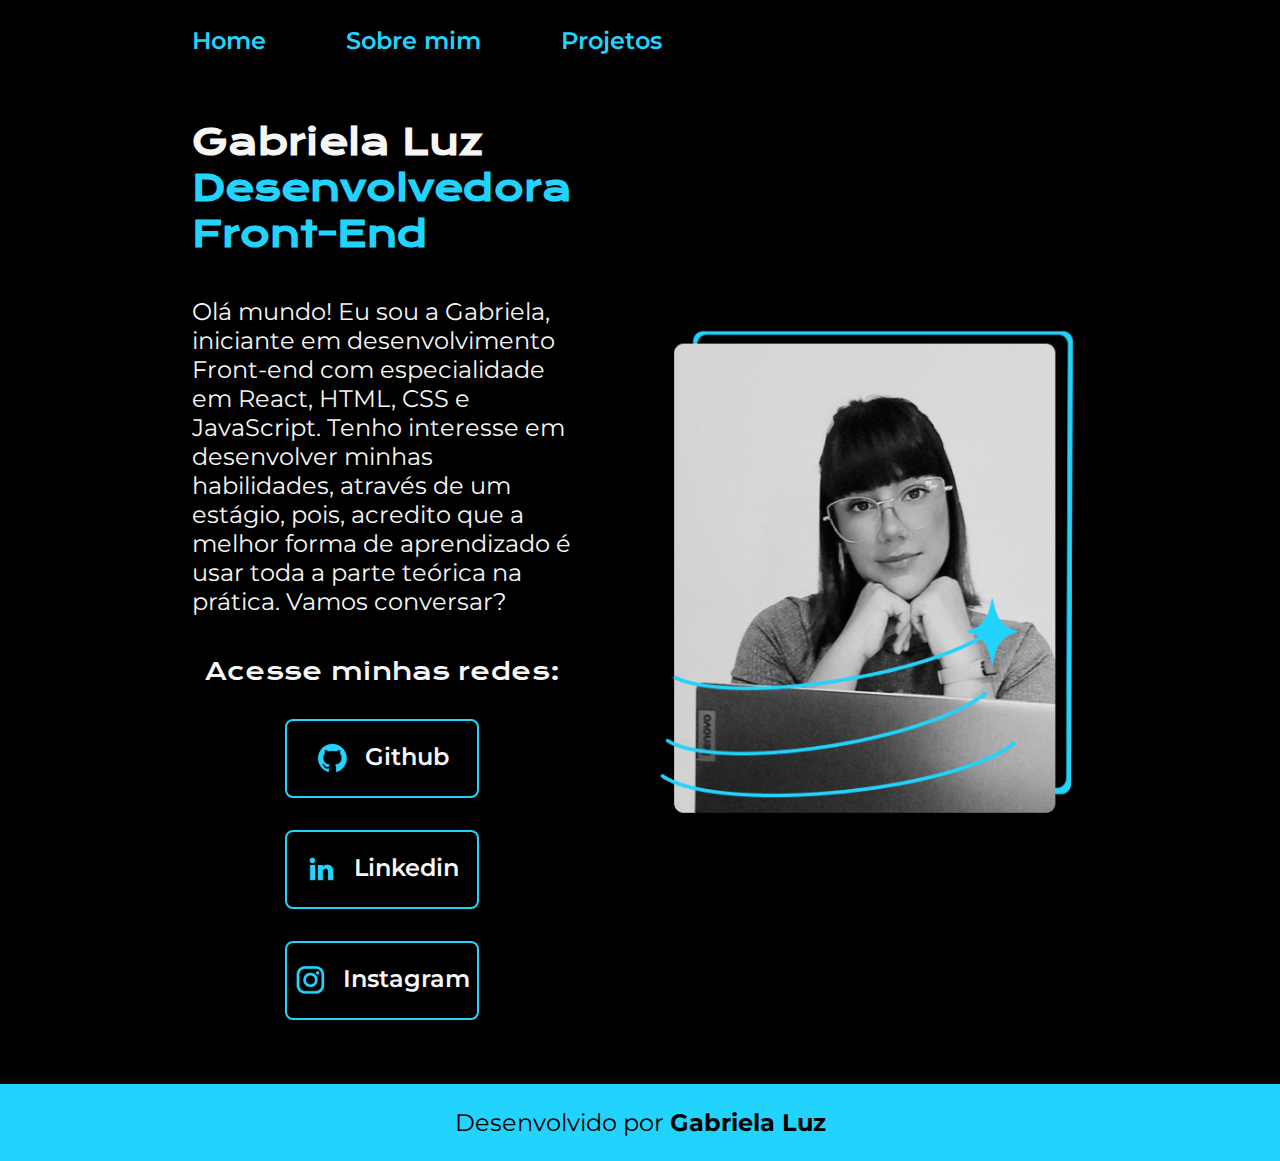
<file: index.html>
<!DOCTYPE html>
<html lang="pt-br">
<head>
    <meta charset="UTF-8">
    <meta http-equiv="X-UA-Compatible" content="IE=edge">
    <meta name="viewport" content="width=device-width, initial-scale=1.0">
    <link rel="stylesheet" href="./styles/style.css">
    <title>Portifolio</title>
</head>
<body>
    <header class="cabecalho">
        <nav class="cabecalho__menu">
            <a class="cabecalho__menu__link" href="index.html">Home</a>
            <a class="cabecalho__menu__link" href="about.html">Sobre mim</a>
            <a class="cabecalho__menu__link" href="project.html">Projetos</a>
        </nav>
    </header>
    <main class="apresentacao">
        <section class="apresentacao__conteudo">
            <h1 class="apresentacao__conteudo__titulo">Gabriela Luz <strong class="titulo-destaque">Desenvolvedora Front-End</strong></h1>
            <p class="apresentacao__conteudo__texto">Olá mundo! Eu sou a Gabriela, iniciante em desenvolvimento Front-end com especialidade em React, HTML, CSS e JavaScript. Tenho interesse em desenvolver minhas habilidades, através de um estágio, pois, acredito que a melhor forma de aprendizado é usar toda a parte teórica na prática. Vamos conversar?</p>
            <div class="apresentacao__links">
                <h2 class="apresentacao__links__subtitulo">Acesse minhas redes:</h2>
                <a class="apresentacao__links__navegacao" href="https://github.com/gabrielaluzm"><img src="./assets/github.png"> Github</a>
                <a class="apresentacao__links__navegacao" href="https://www.linkedin.com/in/gabrielaluzm/"><img src="./assets/linkedin.png">Linkedin</a>
                <a class="apresentacao__links__navegacao" href="https://instagram.com/ygabieluz"><img src="./assets/instagram.png">Instagram</a>
            </div>  
        </section>
        <img class="imagem-perfil" src="./assets/imagem.png" alt="Foto da Gabriela Luz">
    </main>
    <footer class="rodape">
        <p>Desenvolvido por <b>Gabriela Luz</b></p>
    </footer>
</body>
</html>
</file>
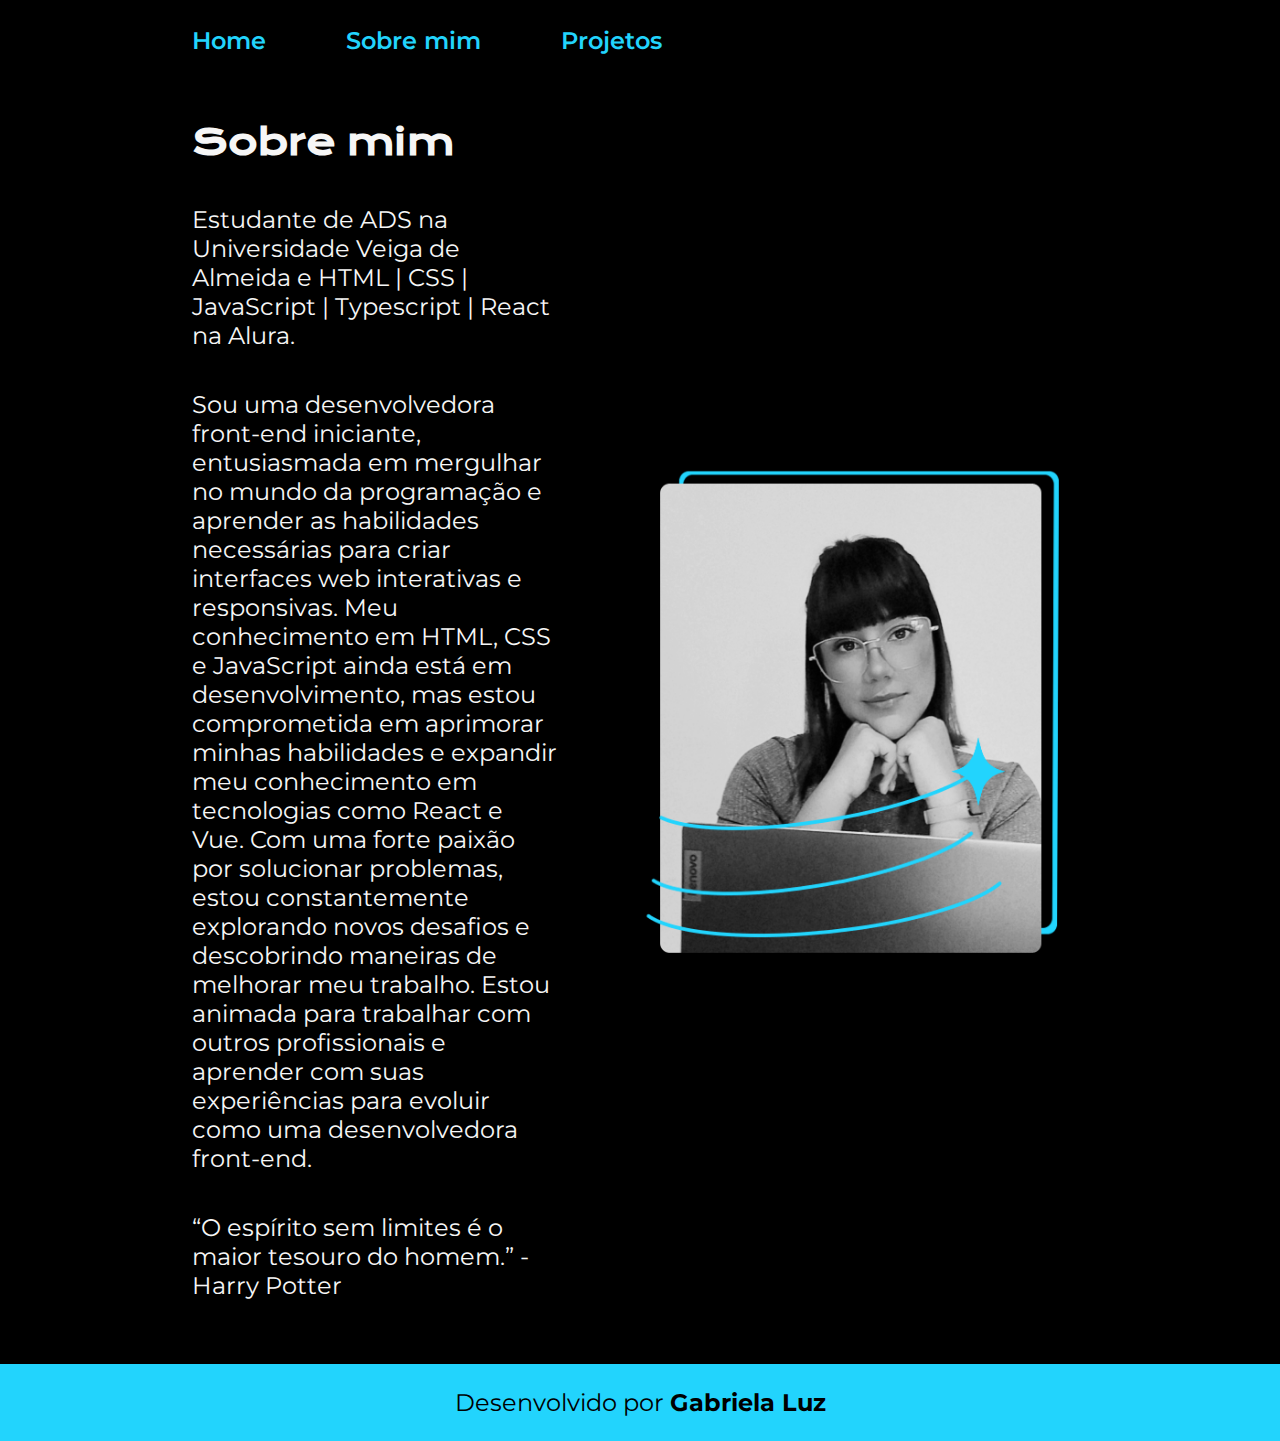
<file: about.html>
<!DOCTYPE html>
<html lang="pt-br">
<head>
    <meta charset="UTF-8">
    <meta http-equiv="X-UA-Compatible" content="IE=edge">
    <meta name="viewport" content="width=device-width, initial-scale=1.0">
    <link rel="stylesheet" href="./styles/style.css">
    <title>Sobre mim</title>
</head>
<body>
    <header class="cabecalho">
        <nav class="cabecalho__menu">
            <a class="cabecalho__menu__link" href="index.html">Home</a>
            <a class="cabecalho__menu__link" href="about.html">Sobre mim</a>
            <a class="cabecalho__menu__link" href="project.html">Projetos</a>
        </nav>
    </header>
    <main class="apresentacao">
        <section class="apresentacao__conteudo">
            <h1 class="apresentacao__conteudo__titulo">Sobre mim</h1>
            <p class="apresentacao__conteudo__texto">Estudante de ADS na Universidade Veiga de Almeida e HTML | CSS | JavaScript | Typescript | React na Alura.</p>
            <p class="apresentacao__conteudo__texto">Sou uma desenvolvedora front-end iniciante, entusiasmada em mergulhar no mundo da programação e aprender as habilidades necessárias para criar interfaces web interativas e responsivas. Meu conhecimento em HTML, CSS e JavaScript ainda está em desenvolvimento, mas estou comprometida em aprimorar minhas habilidades e expandir meu conhecimento em tecnologias como React e Vue. Com uma forte paixão por solucionar problemas, estou constantemente explorando novos desafios e descobrindo maneiras de melhorar meu trabalho. Estou animada para trabalhar com outros profissionais e aprender com suas experiências para evoluir como uma desenvolvedora front-end.
            </p>
            <p class="apresentacao__conteudo__texto">“O espírito sem limites é o maior tesouro do homem.” -Harry Potter</p>
        </section>
        <img class="imagem-perfil" src="./assets/imagem.png" alt="Foto da Gabriela Luz">
    </main>
    <footer class="rodape">
        <p>Desenvolvido por <b>Gabriela Luz</b></p>
    </footer>
</body>
</html>
</file>
<file: styles/style.css>
@import url('https://fonts.googleapis.com/css2?family=Krona+One&family=Montserrat:wght@400;600&display=swap');

* {
    margin: 0;
    padding: 0;
}

body{
    box-sizing: border-box;
    background-color: black;
    color: #F6F6F6;
} 

.cabecalho{
    padding: 2% 0% 0% 15%;
}

.cabecalho__menu{
    display: flex;
    gap: 80px;
}

.cabecalho__menu__link{
    font-family: 'Montserrat', sans-serif;
    font-weight: 600;
    font-size: 1.5rem;
    color: #22D4FD;
    text-decoration: none;
}

.apresentacao{
    padding: 5% 15%;
    display: flex;
    align-items: center;
    justify-content: space-between;
    gap: 82px;
}

.apresentacao__conteudo{
    width: 50%;
    display: flex;
    flex-direction: column;
    gap: 40px;
}

.apresentacao__conteudo__titulo{
    font-size: 2.25rem;
    font-family: 'Krona One', sans-serif;
}

.apresentacao__conteudo__texto{
    font-size: 1.5rem;
    font-family: 'Montserrat', sans-serif;
}

.titulo-destaque{
    color: #22D4FD;
}

.apresentacao__links{
    display: flex;
    flex-direction: column;
    align-items: center;
    justify-content: space-between;
    gap: 32px;
}

.apresentacao__links__subtitulo{
    font-family: 'Krona One', sans-serif;
    font-weight: 400;
    font-size: 1.5rem;
}

.apresentacao__links__navegacao{
    display: flex;
    justify-content: center;
    gap: 16px;
    border: 2px solid #22D4FD;
    width: 50%;
    text-align: center;
    border-radius: 8px;
    font-size: 1.5rem;
    font-weight: 600;
    padding: 21.5px 0;
    text-decoration: none;
    color: #F6F6F6;
    font-family: 'Montserrat', sans-serif;
}

.apresentacao__links__navegacao:hover{
    background-color: #272727;
    transform: scale(1.02);
    transition: 0.7s;
}

.imagem-perfil{
    width: 50%;
}

.imagem-perfil:hover{
    opacity: 0.9;
	transform: scale(1.01);
    transition: 0.7s;
}

.rodape{
    padding: 24px;
    color: #000000;
    background-color: #22D4FD;
    text-align: center;
    font-family: 'Montserrat', sans-serif;
    font-size: 1.5rem;
    font-weight: 400;
}


/*Pagina projetos*/

.apresentacao__projetos{
    display: flex;
    flex-direction: row;
    align-items: center;
    justify-content: space-between;
    gap: 32px;
}

.apresentacao__projeto__links{

}

.apresentacao__projeto__links__caixa{
    display: flex;
    justify-content: center;
    gap: 16px;
    border: 2px solid #22D4FD;
    width: 378px;
    text-align: center;
    border-radius: 8px;
    font-size: 1.5rem;
    font-weight: 600;
    text-decoration: none;
    color: #F6F6F6;
    font-family: 'Montserrat', sans-serif;
}

.apresentacao__projeto__links__caixa:hover{
    opacity: 0.5;
	transform: scale(1.02);
    transition: 0.7s;
}

@media (max-width:1200px) {
    .cabecalho {
        padding: 10%;
    }
  
    .cabecalho__menu {
        justify-content: center;
    }

    .apresentacao {
        flex-direction: column-reverse;
        padding: 5%;
    }

    .apresentacao__conteudo {
        width: auto;
    }
}
</file>
